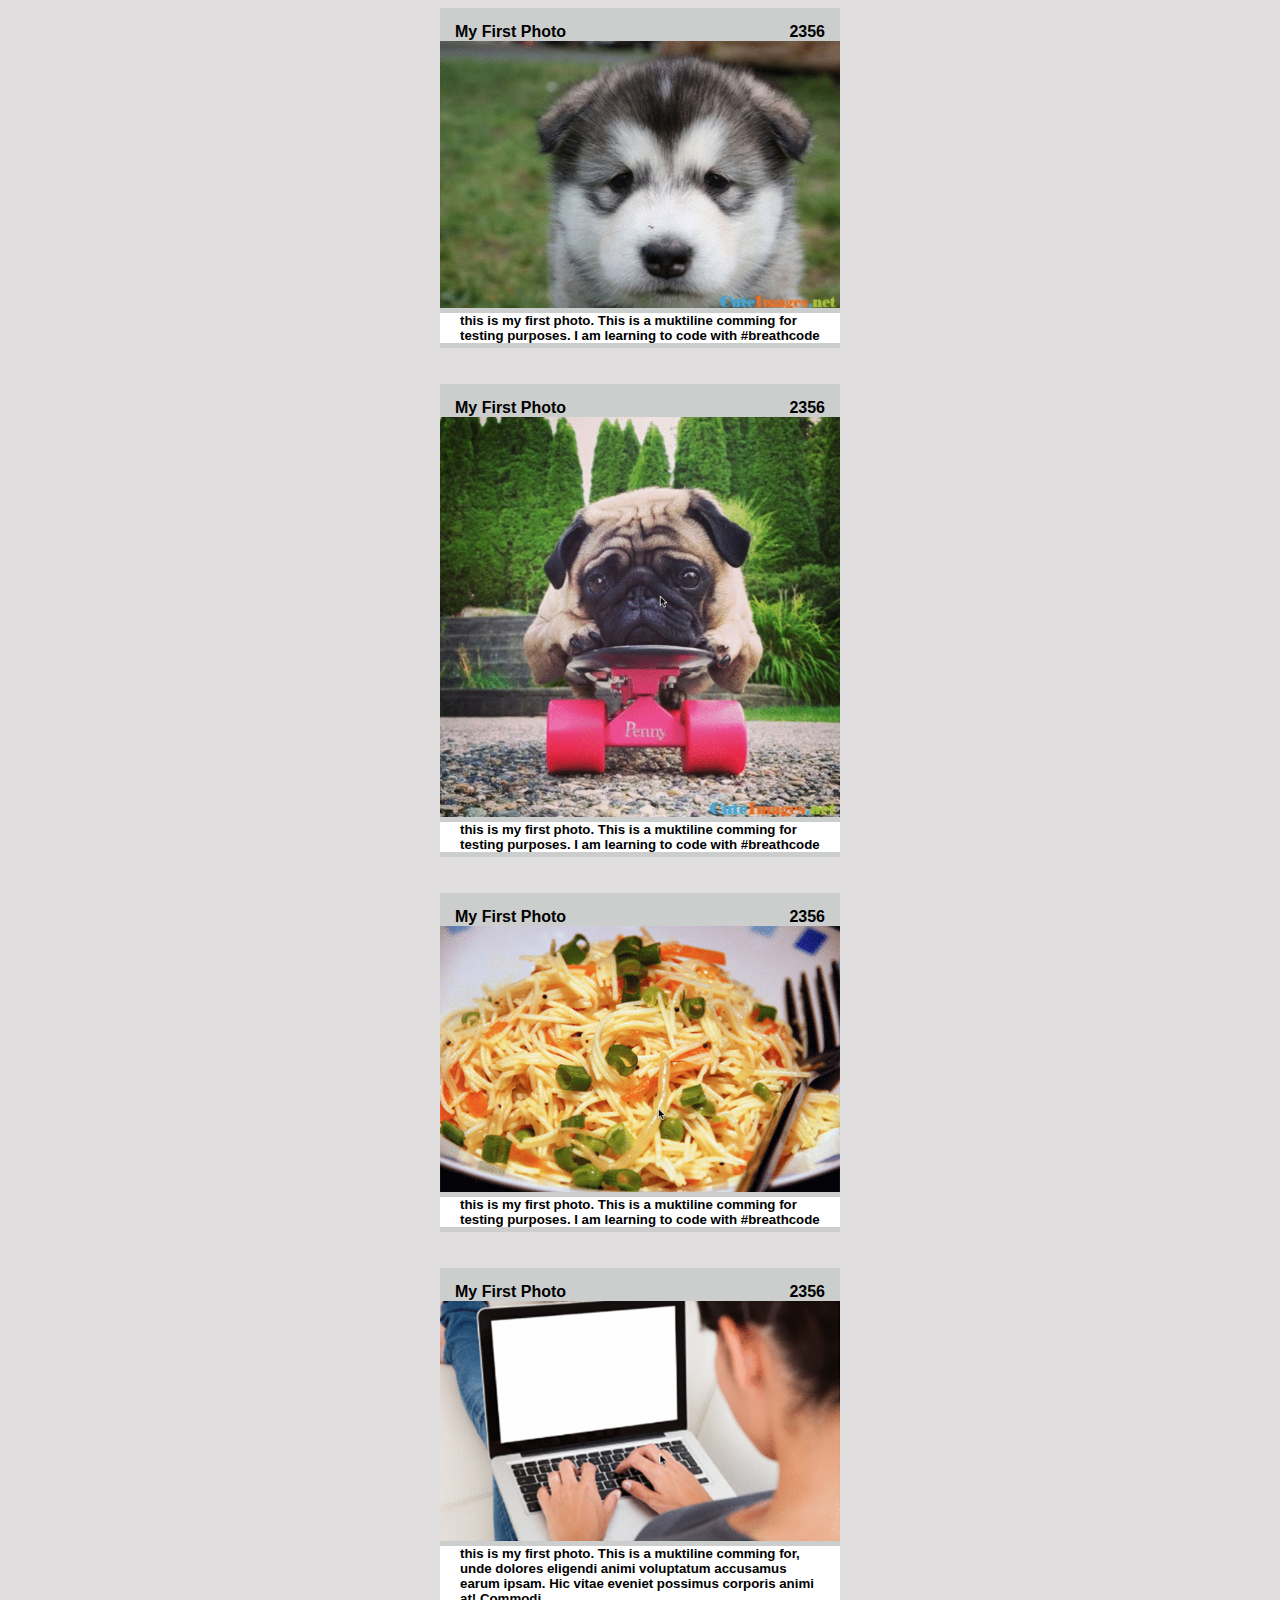
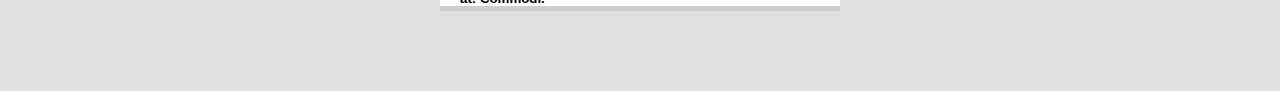
<file: instagram-photos.html>
<!DOCTYPE html>
<html lang="en">
<head>
    <meta charset="UTF-8">
    <meta http-equiv="X-UA-Compatible" content="IE=edge">
    <meta name="viewport" content="width=device-width, initial-scale=1.0">
    <title>Breathe Code Photo Feed</title>
    <link rel="stylesheet" href="style.css">
</head>
<body>
    
    <div class="mainframe">
        <div class="maincontainer2">
            <div class="phototitle">
                <h4> <b>My First Photo<b/></h4>
                <h4> <b>2356</b> </h4>
            </div>
            <div class="imagen">
                <img src="./images/photo_01.png" alt="">
            </div>
            <div class="commentphoto">
                <h5 >this is my first photo. This is a muktiline comming for testing purposes. I am learning to code with #breathcode
                </h5>
            </div>
        </div>
        <br>
        <br>
        <div class="maincontainer2">
        <div class="phototitle">
            <h4> <b>My First Photo<b/></h4>
            <h4> <b>2356</b> </h4>
        </div>
        <div class="imagen">
            <img src="./images/photo_02.png" alt="">
        </div>
        <div class="commentphoto">
            <h5 >this is my first photo. This is a muktiline comming for testing purposes. I am learning to code with #breathcode
            </h5>
        </div>
        </div>
        <br>
        <br>
        <div class="maincontainer2">
            <div class="phototitle">
                <h4> <b>My First Photo<b/></h4>
                <h4> <b>2356</b> </h4>
            </div>
            <div class="imagen">
                <img src=".//images/photo_03.png" alt="">
            </div>
            <div class="commentphoto">
                <h5 >this is my first photo. This is a muktiline comming for testing purposes. I am 
            learning to code with #breathcode
                </h5>
            </div>
            </div>
            <br>
            <br>
            <div class="maincontainer2">
                <div class="phototitle">
                    <h4> <b>My First Photo<b/></h4>
                    <h4> <b>2356</b> </h4>
                </div>
                <div class="imagen">
                    <img src="./images/photo_04.png" alt="">
                </div>
                <div class="commentphoto">
                    <h5 >this is my first photo. This is a muktiline comming for, unde dolores eligendi animi voluptatum accusamus earum ipsam. Hic vitae eveniet possimus corporis animi at! Commodi.
                    </h5>
                </div>
                </div>
                <br>
                <br>
    </div>
</body>
<br>
<br>
</html>
</file>
<file: style.css>
body {
  font-family: "Shadows Into Light", cursive;
  font-family: "Titillium Web", sans-serif;
  background-color: rgb(224, 222, 222);
}

.imagen{
  display: flex;
  min-width: 100%;
  max-height: 100%;
  justify-content: center;
  align-content: center;
  flex-direction: column;
  margin: auto;
}
#galeria img{
  width: 100%;
  height: 200px;
  padding: 8px;
}
#galeria .col-lg-3{
  margin:0 !important;
  padding: 4px;
}


.center{
  display: flex;
  justify-content: center;
  align-content: center;
  flex-direction: column;

}
.mainframe{
  display: flex;
  flex-direction: column;
  flex-wrap: column;
  justify-content: center;
  align-items: center;
}

.cabecera{
  display: flex;
  background: white;
  justify-content: center;
  margin:10px 10px 10px 10px ;
      
}
.maincontainer{
  background: white;
  width: 400px;
  justify-content: center;
  align-content: center;
  
}

.maincontainer2{
background: rgb(204, 206, 206);
width: 400px;
justify-content: center;
align-content: center; 
}

.titleHead-icons{
  display:flex;
  flex-direction: row;
  justify-content: space-between;

}

.card-header2{
  display:flex;
  flex-direction: row;
  justify-content: space-between;
  /*min-width: auto;
  align-items: center;
  padding: 0px; 
  margin-bottom: 10px; 
  font-size: 20px; */
}
.navbar {
  background-color: white;
  box-shadow: 0 2px 4px 0 rgba(0, 0, 0, 0.05);
  min-height: 100px;
}
.nav-link {
  color: #1a1a1a;
}
.nav-link:hover {
  color: #1a1a1a;
}
.logo-brand {
  min-width: 160px;
  max-width: 180px;
}
.navbar-toggler {
  font-size: 40px;
}
.navbar-toggler:focus {
  outline: none;
}
.commentphoto{
  padding-left: 10px;
  background: white;
  margin: auto;
  }
  .phototitle{
    display: flex;
    align-content: space-around;
    justify-content: space-between;
  }
  .phototitle h4{
    justify-content: space-between;
    height: 3px;
  }
  h4{
    margin: 15px;
  }
  h5{
    margin-top: 5px;
    margin-left: 10px;
    margin-bottom: 5px;
    margin-right: 10px;
  }

  .btn{
    font-size: 14px;
    padding: 15px 26px;
    min-width: 160px;
    border-radius: 2px;
    color: darkgreen;
    display: inline-block;
  }
  
  .btn-light{
    background-color: white;
    color: #1a1a1a;
    border: 2px solid white;
  }
  .btn i{
    font-size: 14px;
    margin-left: 5px;
  }
  .car-body{
    padding: 5px;
  }
</file>
